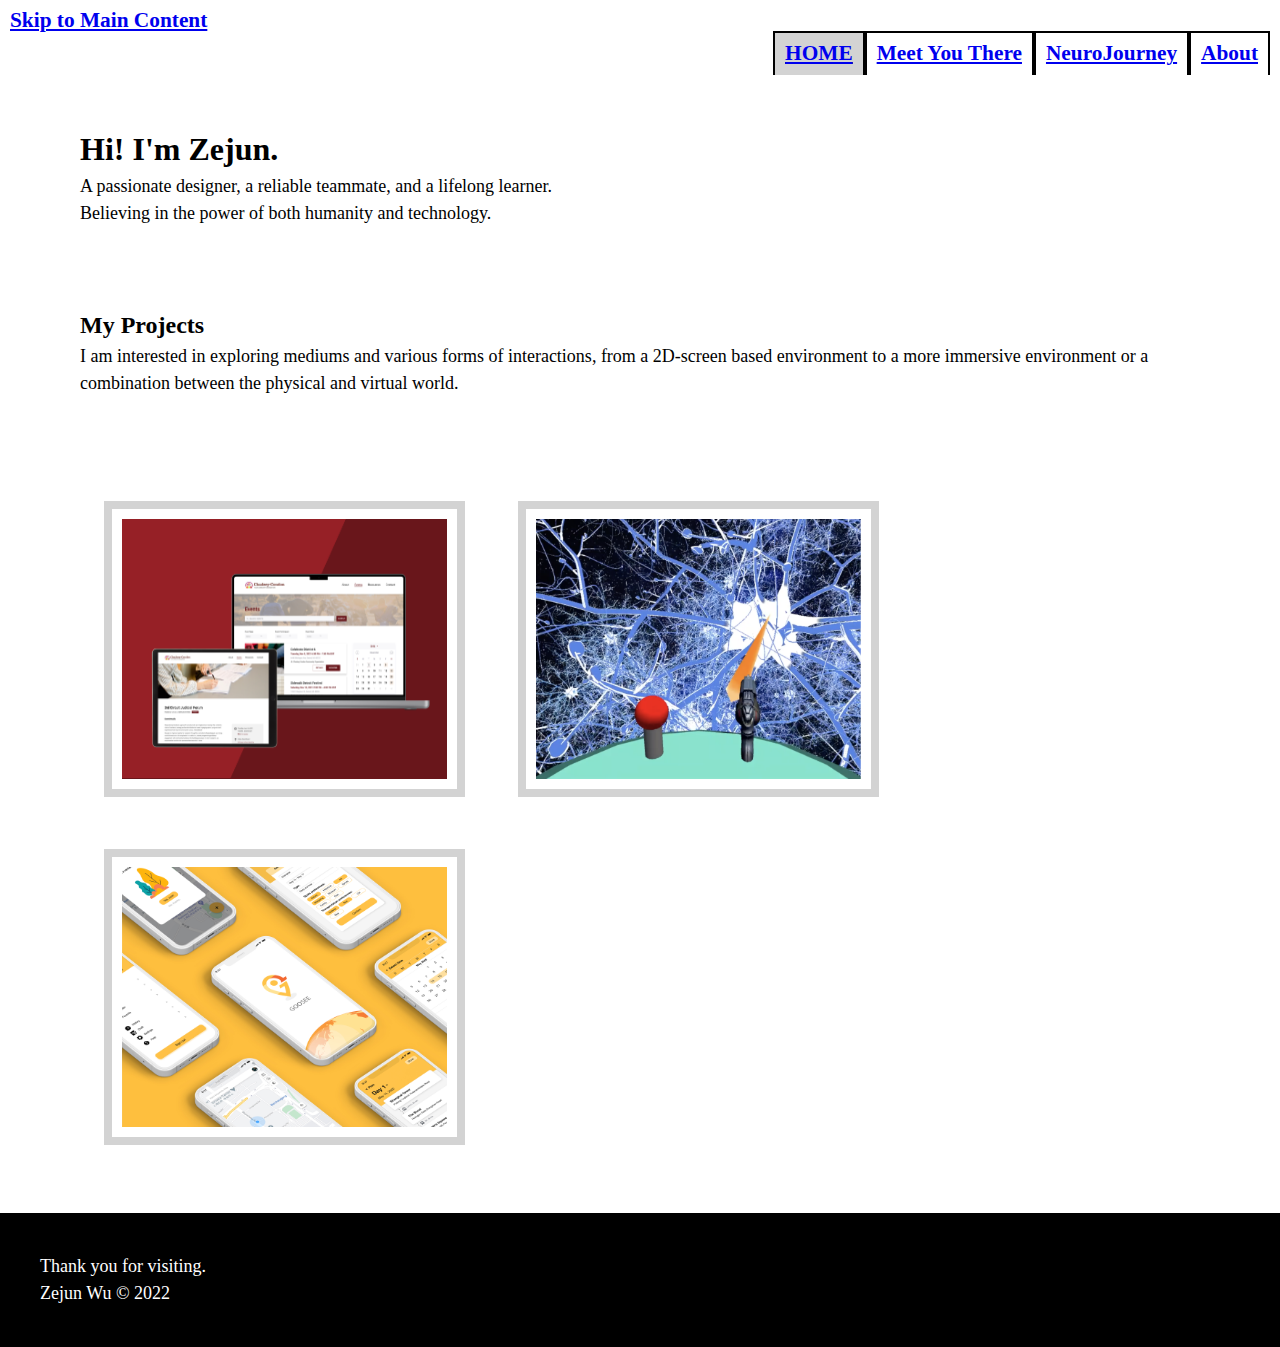
<file: index.html>
<!DOCTYPE html>

<html lang="en">
<head>
	<meta charset="UTF-8">
	<meta name="viewport" content="width=device-width, initial-scale=1.0">
	<link rel="icon" href="images/favicon.png">
	<link rel="stylesheet" type="text/css" href="css/html5reset.css">
	<link rel="stylesheet" type="text/css" href="css/style.css">
	<link rel="stylesheet" href="https://fonts.googleapis.com/css?family=Hubballi">
	<title>Zejun's Design Hub</title>

	<!-- Global site tag (gtag.js) - Google Analytics -->
	<script async src="https://www.googletagmanager.com/gtag/js?id=G-304WKH8VDW"></script>
	<script>
  		window.dataLayer = window.dataLayer || [];
  		function gtag(){dataLayer.push(arguments);}
  		gtag('js', new Date());

  		gtag('config', 'G-304WKH8VDW');
	</script>
</head>

<body>

	<div class="header">
	<header>
		<a class = "skip" href="#main">Skip to Main Content</a>
		<nav>
			<ul>
				<li class="active"><a href = "index.html" >Home</a></li>
				<li><a href = "meet-you-there.html">Meet You There</a></li>
				<li><a href = "neurojourney.html">NeuroJourney</a></li>
				<li><a href = "about.html">About</a></li>
			</ul>
		</nav>
		

	</header>
	</div>
	

	<main id="main">
		<div id="background">
			<h1 class="artfont">Hi! I'm Zejun.</h1>
			<p class="artfont">A passionate designer, a reliable teammate, and a lifelong learner.</p>
	
			<p class="artfont">Believing in the power of both humanity and technology.</p>
	
		</div>

		<div>
		<h2>My Projects</h2>
		<p>I am interested in exploring mediums and various forms of interactions, from a 
			2D-screen based environment to a more immersive environment or a combination between 
			the physical and virtual world.</p>
		</div>

		<div class="projectgallery">
			<img class="projects" src = "images/project-ccco.png" alt="Zejun's web redesign project with Chadsey-Condon Community Organization"/>
			<img class="projects" src = "images/project-nj.png" alt="Zejun's VR project called neurojourney which is for neuroscience education"/>
			<img class="projects" src = "images/project-goosee.jpg" alt="Zejun's mobile app for travels project named GOOSEE"/>
		</div>
		
		
		
	</main>

	<footer>
		<p>Thank you for visiting.</p>
		<p>Zejun Wu &copy; 2022</p>
	</footer>
</body>
</html>
</file>
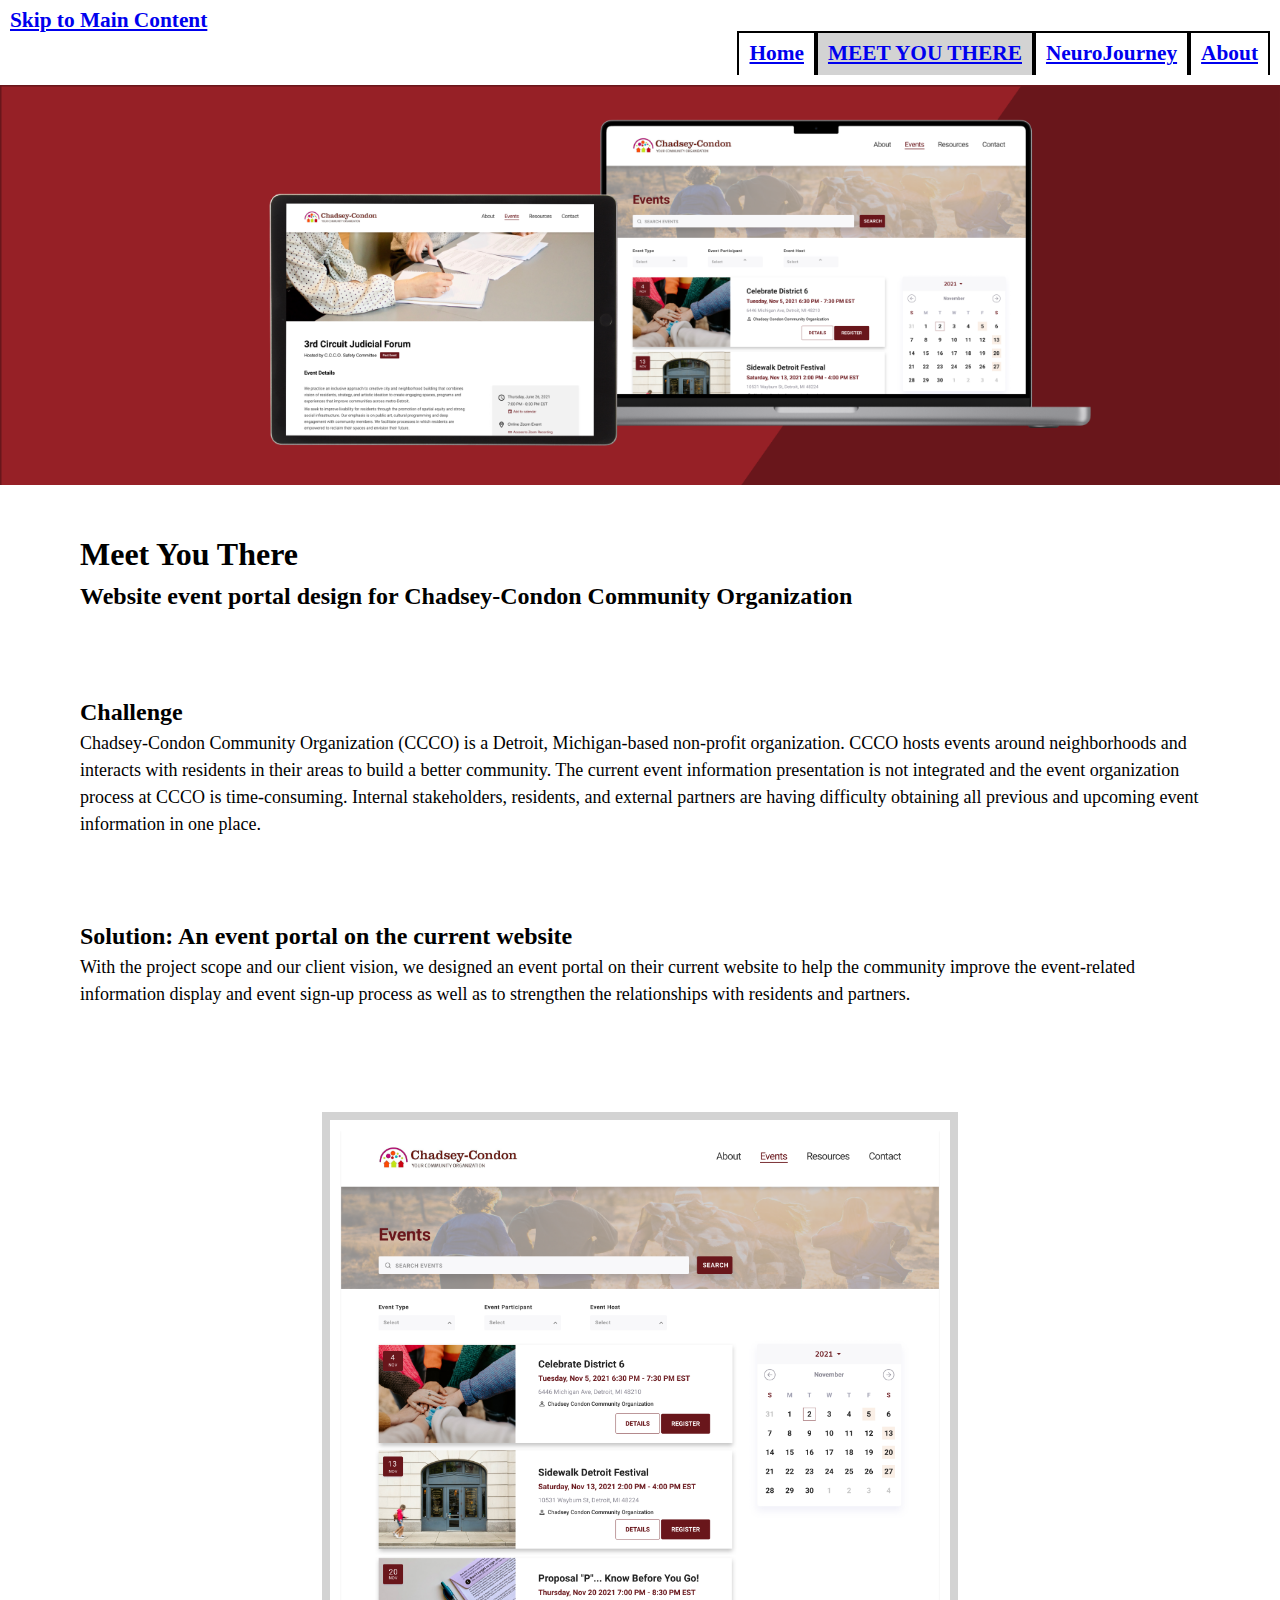
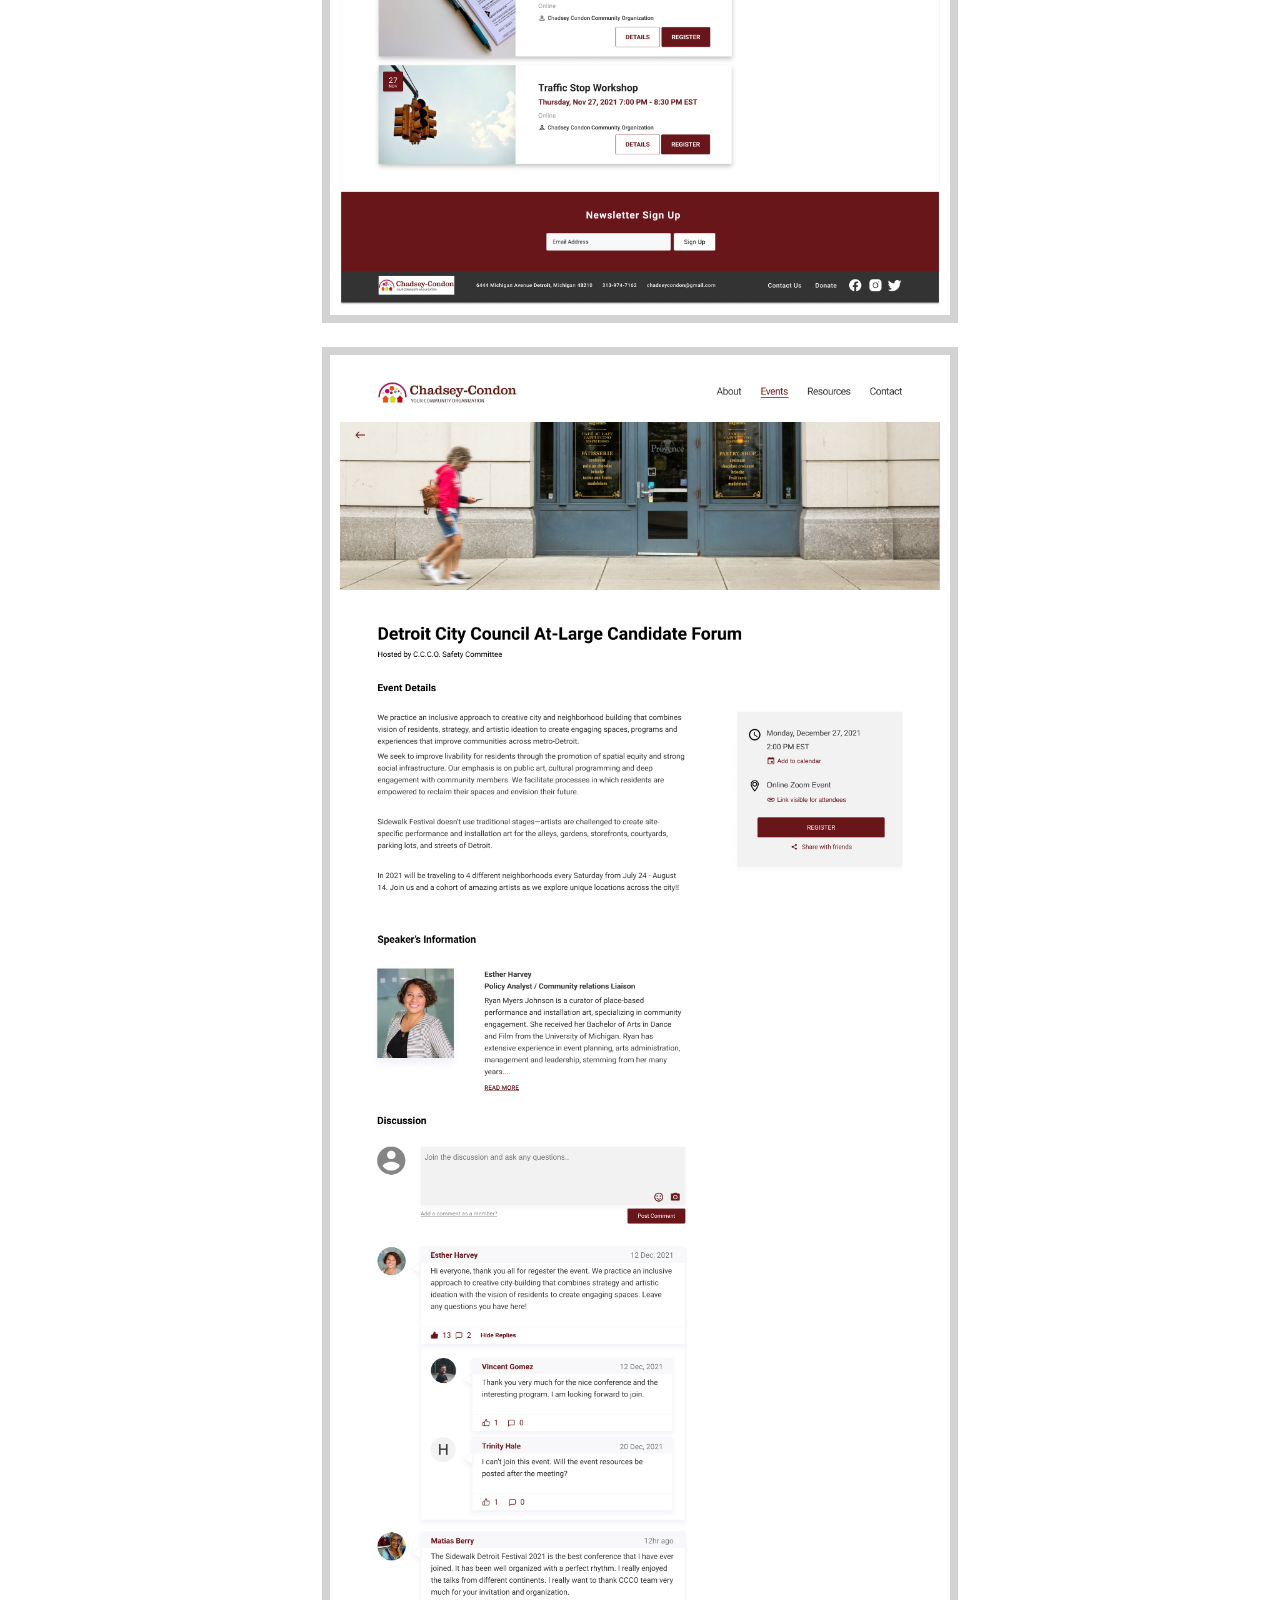
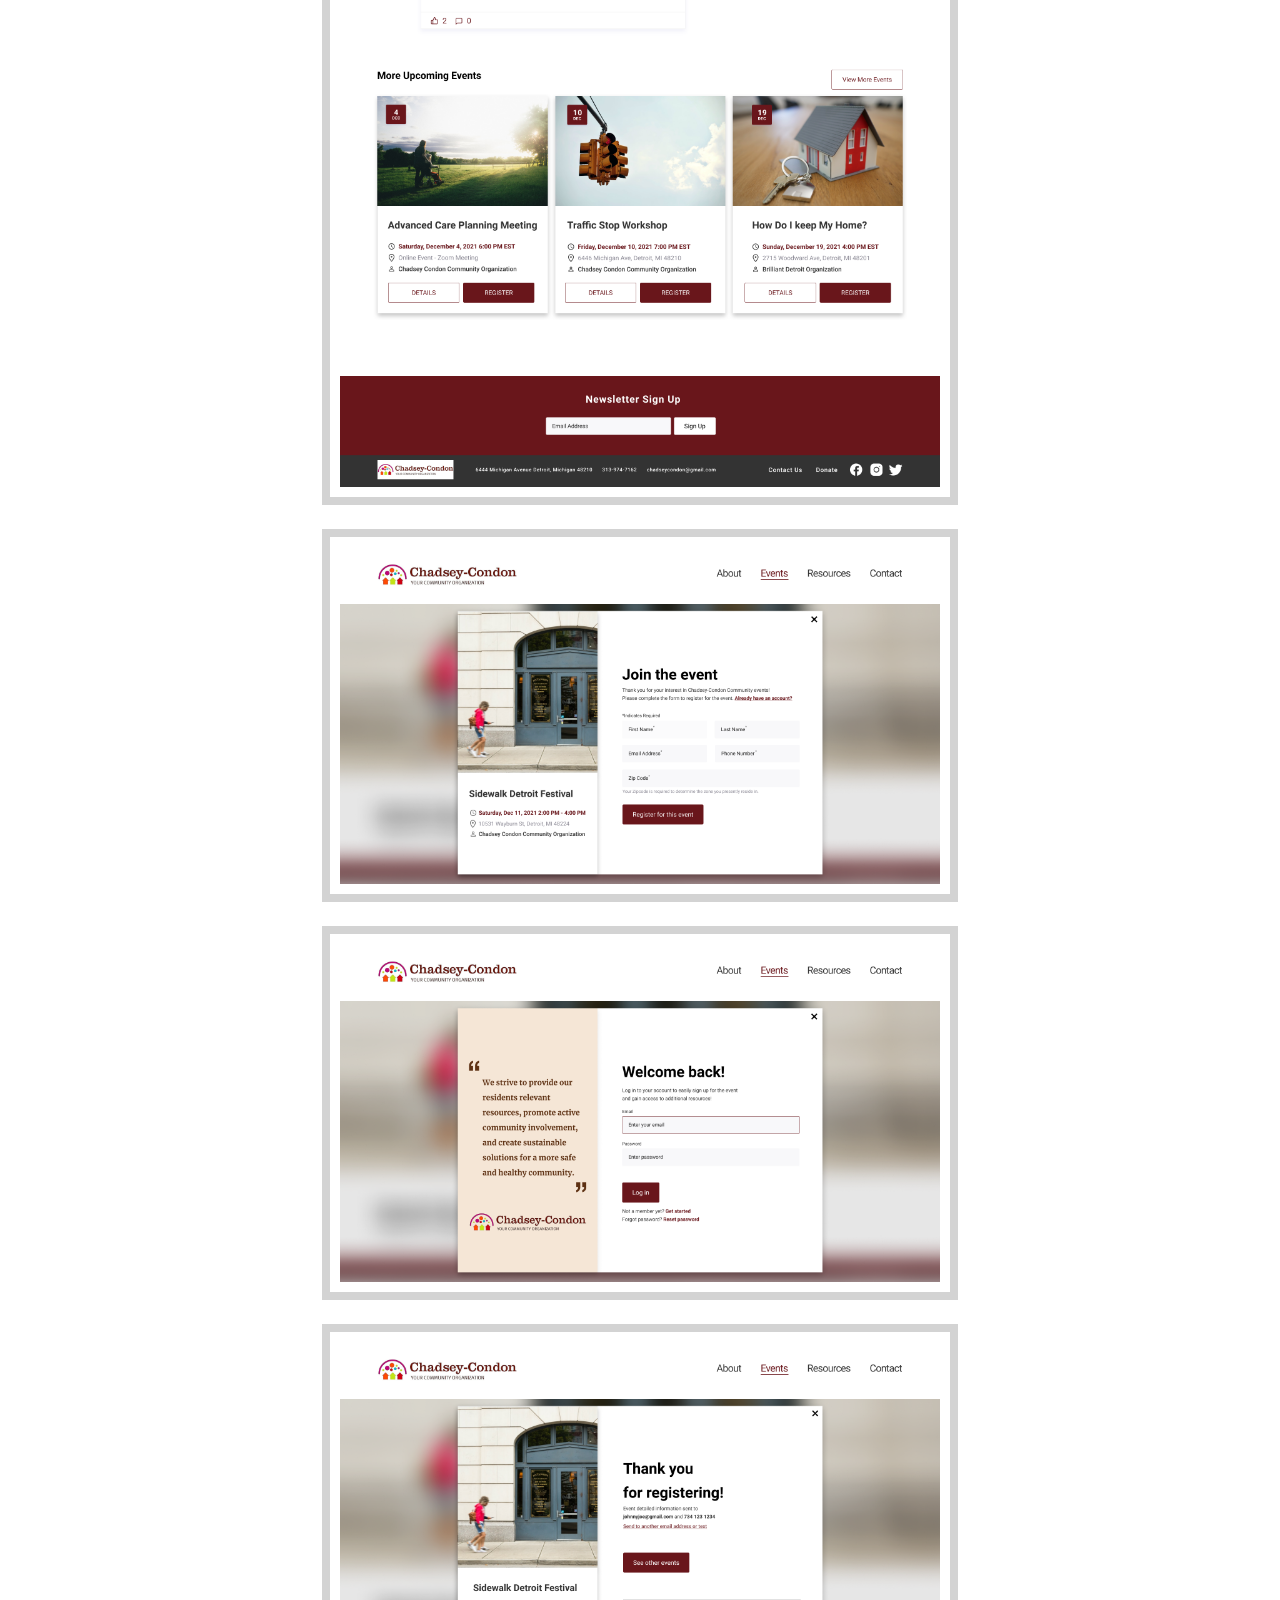
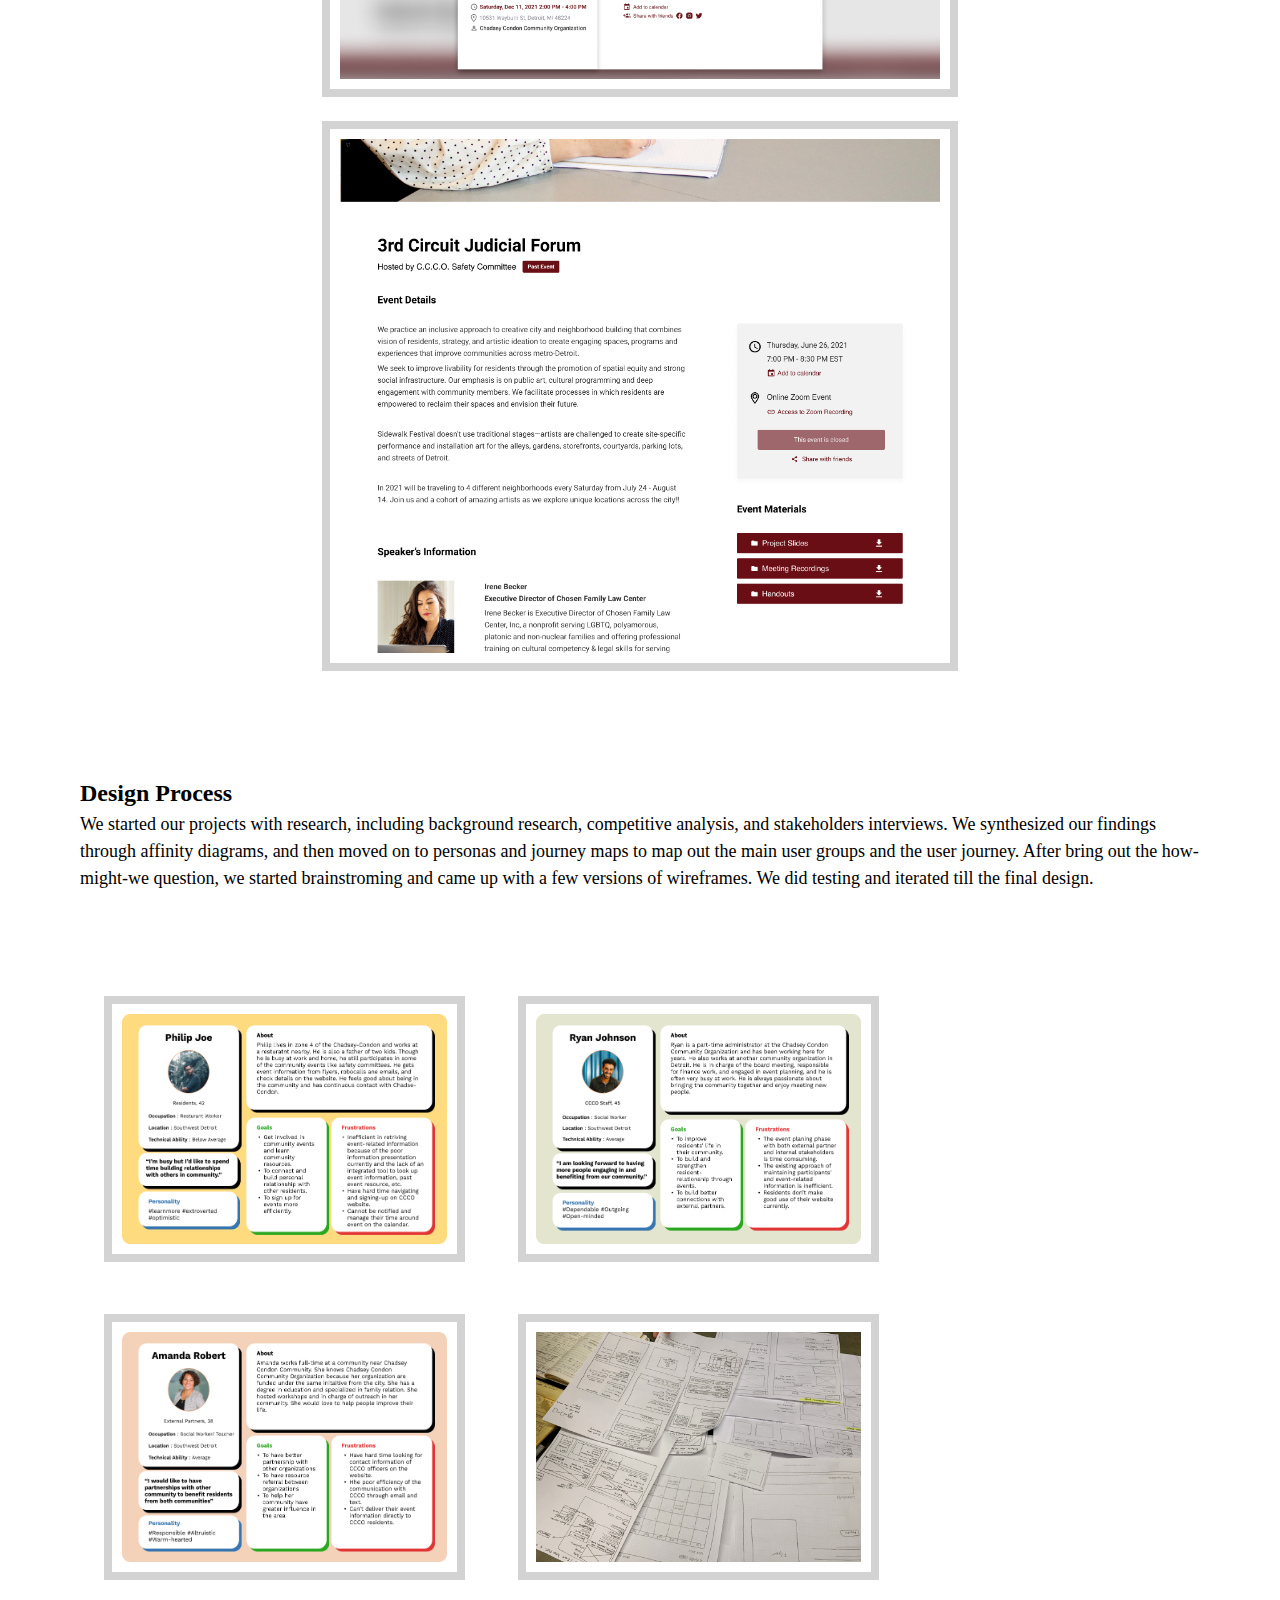
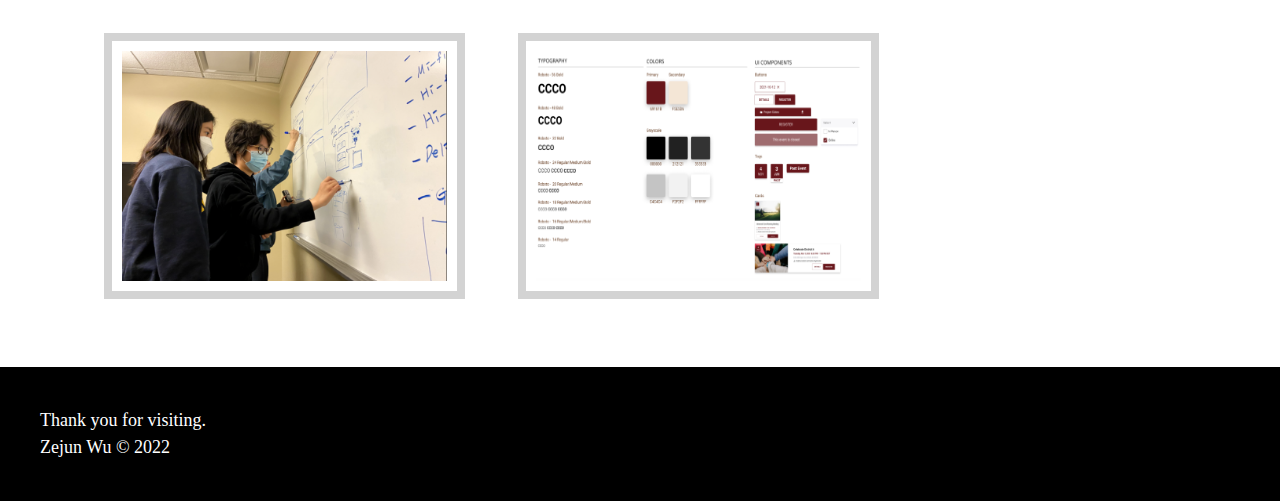
<file: meet-you-there.html>
<!DOCTYPE html>
<html lang="en">
<head>
	<meta charset="UTF-8">
	<meta name="viewport" content="width=device-width, initial-scale=1.0">
	<link rel="icon" href="images/favicon.png">
	<link rel="stylesheet" type="text/css" href="css/html5reset.css">
	<link rel="stylesheet" type="text/css" href="css/style.css">
	<title>Meet You There</title>

	<!-- Global site tag (gtag.js) - Google Analytics -->
	<script async src="https://www.googletagmanager.com/gtag/js?id=G-304WKH8VDW"></script>
	<script>
	  window.dataLayer = window.dataLayer || [];
  	function gtag(){dataLayer.push(arguments);}
  		gtag('js', new Date());

  	gtag('config', 'G-304WKH8VDW');
	</script>
</head>
<body>
	<div class="header">
		<header>
			<a class = "skip" href="#main">Skip to Main Content</a>
			<nav>
				<ul>
					<li><a href = "index.html" >Home</a></li>
					<li class="active"><a href = "meet-you-there.html">Meet You There</a></li>
					<li><a href = "neurojourney.html">NeuroJourney</a></li>
					<li><a href = "about.html">About</a></li>
				</ul>
			</nav>
	
		</header>
		</div>
	

	<main id="main">
		<img class="overview" src = "images/ccco-header.png" alt="The design mockup showing main web pages of the community web."/>
		<div>
		<h1>Meet You There</h1>
		<h2>Website event portal design for Chadsey-Condon Community Organization</h2>
		</div>

		<div>
		<h2>Challenge</h2>
		<p>Chadsey-Condon Community Organization (CCCO) is a Detroit, Michigan-based non-profit organization. 
		CCCO hosts events around neighborhoods and interacts with residents in their areas to build a better 
		community. The current event information presentation is not integrated and the event organization 
		process at CCCO is time-consuming. Internal stakeholders, residents, and external partners are 
		having difficulty obtaining all previous and upcoming event information in one place.</p>

		</div>

		<div>
		<h2>Solution: An event portal on the current website</h2>
		<p>With the project scope and our client vision, we designed an event portal on their current 
			website to help the community improve the event-related information display and event sign-up 
			process as well as to strengthen the relationships with residents and partners.</p>
		</div>

		<div class="imgprototype">
		<img class="prototype" src = "images/ccco-all-event.png" alt="The all event page design prototype of the website."/>
		<img class="prototype" src = "images/ccco-event-details.png" alt="The event details page design prototype of the website."/>
		<img class="prototype" src = "images/ccco-signup.png" alt="The event signup pop-up design prototype on the website."/>
		<img class="prototype" src = "images/ccco-member.png" alt="The membership portal design prototype on the website."/>
		<img class="prototype" src = "images/ccco-confirm.png" alt="The confirmation page design prototype on the website."/>
		<img class="prototype" src = "images/ccco-past-event.png" alt="The past event page design prototype on the website."/>
		</div>

		<div>
		<h2>Design Process</h2>
		<p>We started our projects with research, including background research, competitive analysis, 
			and stakeholders interviews. We synthesized our findings through affinity diagrams, and then 
			moved on to personas and journey maps to map out the main user groups and the user journey. 
			After bring out the how-might-we question, we started brainstroming and came up with a few 
			versions of wireframes. We did testing and iterated till the final design.</p>
		</div>
		<div class="cccoprocess">
			<img class="ccco-process" src = "images/ccco-persona1.png" alt="The persona of residents at Chadsey-Condon Community."/>
			<img class="ccco-process" src = "images/ccco-persona2.png" alt="The persona of administrators at Chadsey-Condon Community."/>
			<img class="ccco-process" src = "images/ccco-persona3.png" alt="The persona of partner organizations with Chadsey-Condon Community."/>
			<img class="ccco-process" src = "images/ccco-wireframes.JPG" alt="The first-version wireframes on paper during the design process."/>
			<img class="ccco-process" src = "images/ccco-brainstorm.png" alt="A photo of the brainstorming session of the four team members."/>
			<img class="ccco-process" src = "images/ccco-designsystem.png" alt="The design syetem of the redesigned website page."/>
		</div>

	</main>

	<footer>
		<p>Thank you for visiting.</p>
		<p>Zejun Wu &copy; 2022</p>
	</footer>
</body>
</html>
</file>
<file: css/style.css>
nav {
    display: flex;
    flex-direction: row;
    justify-content: flex-end;
}

nav ul {
    display: flex;
    flex-direction: row;
    justify-content: flex-end;
}

nav li {
    color: black;
	padding:10px;
    border-left:2px solid black;
    border-right: 2px solid black;
    border-top: 2px solid black;
    text-align: center;
    font-weight: bolder;
    font-family: Verdana, roboto;
}

nav :visited {
    color: #000000;
}

body{
    margin: 0;
    padding: 0;
    font-size: 16pt;
  }

div {
    /* min-height: 100px; */
    padding-top: 40px;
    padding-bottom: 40px;
    padding-left: 80px;
    padding-right: 80px;
}

div.header {
    min-height: 40px;
    padding: 10px;
}

header {
    font-weight: bold;
    color: black;
    width: 100%;
}

a {
    font-family: Verdana, roboto;
}


.active {
    background-color: lightgray;
    font-weight: bold;
    text-decoration: underline;
    border-left:2px solid black;
    border-right: 2px solid black;
    border-top: 2px solid black;
    text-transform: uppercase;
}

h1 {
    font-size: 32px;
    font-weight: bold;
    font-family: Verdana, roboto;
    line-height: 1.5;
}

h2 {
    font-size: 24px;
    font-weight: bold;
    font-family: Verdana, roboto;
    line-height: 1.5;
}

p {
    font-size: 18px;
    font-family: Verdana, roboto;
    line-height: 1.5;
}

img {
    margin: 24px;
    width: 325px;
    padding: 10px;
    border: 8px solid lightgray;
}

img.projects {
    width: 325px;
    height: 260px;
}

img.overview {
    margin: 0px;
    padding: 0px;
    width: 100%;
    border: none;
}

img:hover {
    filter: blur();
    border: dashed lightsteelblue;
}

img.overview:hover {
    border: none;
}

img.prototype {
    display: block;
    margin-left: auto;
    margin-right: auto;
    width: 600px;
}

img.ccco-process {
    width: 325px;
    height: 230px;
}

img.profile {
    float: right;
    border: none;
    width: 300px;
    margin-left: 30px;
}

footer {
    background-color: black;
    color: white;
    padding: 40px;
}

form {
    font-family: Verdana, roboto;
}

  legend{ 
    font-size: 125%;
    text-transform: uppercase;
    text-align: left;
    line-height: 2.5;
    font-weight: bold;
  }
  
  label{
    display: inline-block;
    margin-right:10px;
  }

  input {
    width: 100%;
    padding: 12px 20px;
    margin: 8px 0;
    display: inline-block;
    border: 1px solid #ccc;
    box-sizing: border-box;
  }

  
  textarea{
    width: 100%;
    height: 35vh;
    padding: 12px 20px;
    margin: 8px 0;
    display: inline-block;
    border: 1px solid #ccc;
    box-sizing: border-box;
  }
  
  
  input[type=checkbox]{
      display:inline;
      width:inherit;
  }
  
  input[type=submit] {
    background-color: #000000;
    color: white;
    padding: 14px 20px;
    margin: 8px 0;
    border: none;
    cursor: pointer;
    width: 100%;
  }
  
  input[type=submit]:hover {
    opacity: 0.8;
  }

  .rw-wrapper{
    display: flex;
    flex-direction: row;
    flex-wrap: wrap;
	width: 80%;
	position: relative;
	margin: 110px auto 0 auto;
	padding: 10px;
    }

    .rw-sentence{
        margin: 0;
        text-align: left;
        text-shadow: 1px 1px 1px rgba(255,255,255,0.8);
    }

    .rw-sentence span{
        color: #444;
        white-space: nowrap;
        font-size: 200%;
        font-weight: normal;
    }

    .rw-words{
        display: inline;
        text-indent: 10px;
    }

    .rw-words span{
        position: absolute;
        opacity: 0;
        overflow: hidden;
        width: 100%;
        color: #6b969d;
    }

    .rw-words-1 span{
        animation: rotateWordsFirst 18s linear infinite 0s;
    }
    .rw-words-2 span{
        animation: rotateWordsSecond 18s linear infinite 0s;
    }
    .rw-words span:nth-child(2) { 
        animation-delay: 3s; 
        color: #6b889d;
    }
    .rw-words span:nth-child(3) { 
        animation-delay: 6s; 
        color: #6b739d;	
    }
    .rw-words span:nth-child(4) { 
        animation-delay: 9s; 
        color: #7a6b9d;
    }
    .rw-words span:nth-child(5) { 
        animation-delay: 12s; 
        color: #8d6b9d;
    }
    .rw-words span:nth-child(6) {  
        animation-delay: 15s; 
        color: #9b6b9d;
    }

    @keyframes rotateWordsFirst {
        0% { opacity: 1; animation-timing-function: ease-in; height: 0px; }
        8% { opacity: 1; height: 60px; }
        19% { opacity: 1; height: 60px; }
        25% { opacity: 0; height: 60px; }
        100% { opacity: 0; }
    }

    @keyframes rotateWordsSecond {
        0% { opacity: 1; animation-timing-function: ease-in; width: 0px; }
        10% { opacity: 0.3; width: 0px; }
        20% { opacity: 1; width: 100%; }
        27% { opacity: 0; width: 100%; }
        100% { opacity: 0; }
    }

@media screen and (max-width: 700px) {
    @keyframes animation {
        0%   {opacity: 0%;}
        100% {opacity: 100%;}
    }

    #background {
        background-image: url(../images/background.jpg);
        animation-name: animation;
        animation-duration: 5s;
    }

    .artfont {
        font-family: "Hubballi", Verdana, roboto;
    }

    nav {
        display: flex;
        flex-direction: column;
    }

    nav ul {
        display: flex;
        flex-direction: column;
    }

    img {
        min-width: 100px;
    }
    div.imgprototype {
        display: flex;
        flex-direction: rpw;
        align-items: center;
        justify-content: center;
        flex-wrap: wrap;
    }

    img.prototype {
        /* display: flex;
        flex-direction: column; */
        /* margin-left: auto;
        margin-right: auto; */
        min-width: 100px;
    }

    div.neurointeraction {
        display: flex;
        flex-direction: row;
        flex-wrap: wrap;
    }

    div.neuroprototype {
        display: flex;
        flex-direction: row;
        flex-wrap: wrap;
    }

    div.projectgallery {
        display: grid;
        grid-template-columns: 1fr 1fr 1fr;
        grid-template-rows: 1fr;
        column-gap: 10px;
        padding-top: 10px;
        padding-bottom: 10px;
        padding-left: 30px;
        padding-right: 30px;
    }

    img.projects {
        width: 75%;
        height: 50%;
    }

    div.cccoprocess {
        display: grid;
        grid-template-columns: 1fr 1fr 1fr;
        column-gap: 10px;
        row-gap: 10px;
        grid-template-rows: 1fr 1fr;
        padding: auto;
        margin: auto;
    }

    img.ccco-process {
        width: 80%;
        height: 55%;
    }

    @media (prefers-reduced-motion) {
        .animation {
          animation-name: dissolve;
        }
      }
    
    h2 {
        font-size: 14px;
        font-weight: bold;
        font-family: Verdana, roboto;
        line-height: 1.5;
    }
}
</file>
